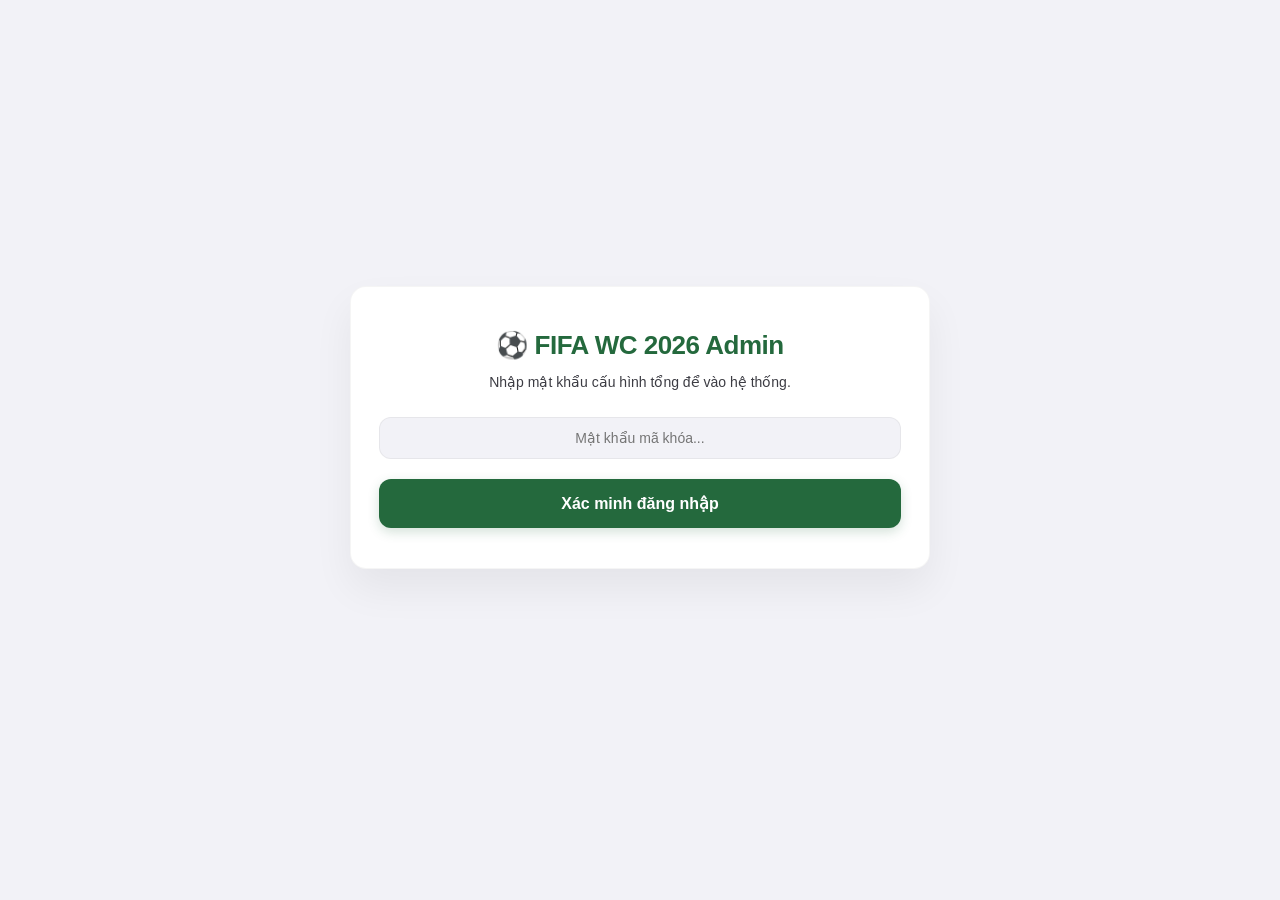
<file: admin.html>
<!doctype html>
<html lang="vi">
<head>
<meta charset="utf-8">
<meta name="viewport" content="width=device-width,initial-scale=1,viewport-fit=cover">
<title>Admin World Cup 2026 - LIVE & Banners</title>
<style>
  :root {
    --ios-bg: #FFFFFF;
    --ios-body-bg: #F2F2F7;
    --ios-text-main: #000000;
    --ios-text-sub: #3C3C43;
    --ios-primary: #007AFF;
    --ios-green: #34C759;
    --ios-red: #FF3B30;
    --theme-color: #24693D; /* Màu thương hiệu World Cup 2026 */
    --ios-radius: 16px;
    --ios-shadow-sm: 0 4px 12px rgba(0, 0, 0, 0.03), 0 1px 2px rgba(0, 0, 0, 0.02);
    --ios-shadow-md: 0 20px 40px rgba(0, 0, 0, 0.06);
    --input-bg: #E3E3E9;
  }

  *, *::before, *::after {
    box-sizing: border-box;
    -webkit-tap-highlight-color: transparent;
    outline: none;
  }

  body {
    font-family: -apple-system, BlinkMacSystemFont, "SF Pro Display", "SF Pro Text", "Segoe UI", Roboto, sans-serif;
    max-width: 620px;
    margin: 0 auto;
    padding: 0;
    background-color: var(--ios-body-bg);
    color: var(--ios-text-main);
    padding-bottom: calc(env(safe-area-inset-bottom, 24px) + 32px);
    line-height: 1.4;
  }

  /* --- LOGIN SCREEN MODERN UI --- */
  .login-screen {
    display: flex;
    flex-direction: column;
    align-items: center;
    justify-content: center;
    min-height: 95vh;
    padding: 20px;
  }
  
  .login-card {
    background: var(--ios-bg);
    border-radius: var(--ios-radius);
    padding: 40px 28px;
    width: 100%;
    box-shadow: var(--ios-shadow-md);
    border: 1px solid rgba(0, 0, 0, 0.04);
    text-align: center;
    animation: iosScaleUp 0.6s cubic-bezier(0.16, 1, 0.3, 1) both;
  }
  
  .login-title {
    margin: 0 0 10px 0;
    color: var(--theme-color);
    font-size: 26px;
    font-weight: 700;
    letter-spacing: -0.5px;
  }
  
  .login-input {
    width: 100%;
    padding: 14px 16px;
    border: 1px solid rgba(0, 0, 0, 0.06);
    background: var(--ios-body-bg);
    border-radius: 12px;
    margin-top: 24px;
    margin-bottom: 20px;
    font-size: 16px;
    text-align: center;
    transition: all 0.25s;
  }
  .login-input:focus {
    border-color: var(--theme-color);
    background: var(--ios-bg);
    box-shadow: 0 0 0 4px rgba(36, 105, 61, 0.15);
  }
  
  .login-btn {
    width: 100%;
    padding: 15px;
    background: var(--theme-color);
    color: white;
    border: none;
    border-radius: 12px;
    font-size: 16px;
    font-weight: 600;
    cursor: pointer;
    box-shadow: 0 4px 12px rgba(36, 105, 61, 0.2);
    transition: all 0.2s cubic-bezier(0.16, 1, 0.3, 1);
  }
  .login-btn:active, .btn:active {
    transform: scale(0.95);
    opacity: 0.9;
  }

  /* --- APP HEADER STICKY GLASS --- */
  .app-bar {
    background: rgba(255, 255, 255, 0.8);
    backdrop-filter: blur(20px);
    -webkit-backdrop-filter: blur(20px);
    position: sticky;
    top: 0;
    z-index: 90;
    padding: calc(env(safe-area-inset-top, 0px) + 16px) 20px 14px 20px;
    border-bottom: 0.5px solid rgba(0, 0, 0, 0.08);
    display: flex;
    justify-content: space-between;
    align-items: center;
  }
  .app-bar h1 {
    font-size: 19px;
    font-weight: 700;
    color: var(--theme-color);
    margin: 0;
    letter-spacing: -0.5px;
  }
  
  /* --- CONTAINERS & CONTROLS --- */
  .admin-content {
    display: none;
    padding: 16px;
  }
  .admin-content.authenticated {
    display: block;
    animation: iosReveal 0.6s cubic-bezier(0.16, 1, 0.3, 1) both;
  }

  .grid {
    display: grid;
    grid-template-columns: 1fr 1fr;
    gap: 16px;
  }
  @media (max-width: 480px) {
    .grid { grid-template-columns: 1fr; gap: 12px; }
  }

  .card {
    border: 1px solid rgba(0, 0, 0, 0.02);
    border-radius: var(--ios-radius);
    padding: 20px 18px;
    margin-bottom: 18px;
    background: var(--ios-bg);
    box-shadow: var(--ios-shadow-sm);
  }
  .card h2 {
    font-size: 16.5px;
    font-weight: 700;
    margin: 0 0 16px 0;
    letter-spacing: -0.3px;
    color: var(--ios-text-main);
    display: flex;
    align-items: center;
    gap: 6px;
  }
  .card h2::before {
    content: "";
    width: 4px;
    height: 14px;
    background: var(--theme-color);
    border-radius: 4px;
  }

  label {
    display: block;
    font-size: 13px;
    font-weight: 600;
    color: #636366;
    margin-bottom: 6px;
    padding-left: 2px;
  }

  /* --- MODERN CUSTOM IOS SWITCH --- */
  .toggle-container {
    display: flex;
    align-items: center;
    justify-content: space-between;
    background: var(--ios-body-bg);
    padding: 12px 16px;
    border-radius: 12px;
    cursor: pointer;
    user-select: none;
    transition: background 0.2s;
  }
  .toggle-title {
    font-size: 15px;
    font-weight: 600;
    color: var(--ios-text-main);
  }
  .switch {
    position: relative;
    display: inline-block;
    width: 51px;
    height: 31px;
  }
  .switch input { opacity: 0; width: 0; height: 0; }
  .slider {
    position: absolute;
    cursor: pointer;
    top: 0; left: 0; right: 0; bottom: 0;
    background-color: var(--input-bg);
    transition: .3s cubic-bezier(0.16, 1, 0.3, 1);
    border-radius: 34px;
  }
  .slider:before {
    position: absolute;
    content: "";
    height: 27px; width: 27px;
    left: 2px; bottom: 2px;
    background-color: white;
    transition: .3s cubic-bezier(0.16, 1, 0.3, 1);
    border-radius: 50%;
    box-shadow: 0 3px 8px rgba(0,0,0,0.15);
  }
  input:checked + .slider { background-color: var(--ios-green); }
  input:checked + .slider:before { transform: translateX(20px); }

  /* MODERN INPUT WRAPPER WITH CLEAR BUTTON */
  .input-wrapper {
    position: relative;
    display: flex;
    align-items: center;
    width: 100%;
  }
  
  input[type="url"], input[type="text"], input[type="password"], select {
    width: 100%;
    padding: 12px 14px;
    border: 1px solid rgba(0, 0, 0, 0.05);
    border-radius: 12px;
    background: var(--ios-body-bg);
    font-size: 14px;
    color: var(--ios-text-main);
    transition: all 0.2s ease;
    -webkit-appearance: none;
  }
  
  .input-wrapper input {
    padding-right: 36px;
  }
  
  input[type="url"]:focus, input[type="text"]:focus, input[type="password"]:focus, select:focus {
    border-color: var(--theme-color);
    background: var(--ios-bg);
    box-shadow: 0 0 0 3px rgba(36, 105, 61, 0.1);
  }

  .clear-btn {
    position: absolute;
    right: 10px;
    width: 20px;
    height: 20px;
    border-radius: 50%;
    background: rgba(0, 0, 0, 0.1);
    color: rgba(0, 0, 0, 0.5);
    border: none;
    display: none;
    align-items: center;
    justify-content: center;
    font-size: 11px;
    cursor: pointer;
    user-select: none;
    z-index: 5;
  }
  .input-wrapper input:not(:placeholder-shown) + .clear-btn {
    display: flex;
  }

  /* --- ACTIONS CONTAINER BUTTONS --- */
  .row-actions {
    display: flex;
    gap: 8px;
    align-items: center;
    background: var(--ios-body-bg);
    padding: 6px;
    border-radius: 14px;
    margin-top: 18px;
  }

  .btn {
    flex: 1;
    padding: 11px 16px;
    border: 0;
    border-radius: 10px;
    background: var(--ios-bg);
    color: var(--ios-text-main);
    font-size: 14px;
    font-weight: 600;
    cursor: pointer;
    box-shadow: 0 2px 4px rgba(0,0,0,0.04);
    transition: all 0.2s cubic-bezier(0.16, 1, 0.3, 1);
    display: inline-flex;
    align-items: center;
    justify-content: center;
    min-height: 40px;
    gap: 6px;
  }
  .btn.secondary {
    background: transparent;
    box-shadow: none;
    color: var(--ios-primary);
  }
  .btn.danger-action {
    background: rgba(255, 59, 48, 0.1);
    color: var(--ios-red);
    box-shadow: none;
  }
  .btn.danger-action:hover {
    background: var(--ios-red);
    color: #fff;
  }
  .btn.primary-action {
    background: var(--theme-color);
    color: #fff;
    box-shadow: 0 2px 6px rgba(36, 105, 61, 0.2);
  }
  .btn.icon-only {
    width: 44px;
    height: 44px;
    min-height: 44px;
    padding: 0;
    flex: none;
    border-radius: 12px;
  }
  .btn:disabled {
    background: rgba(0,0,0,0.05);
    color: #AEAEB2;
    box-shadow: none;
    cursor: not-allowed;
  }
  .btn svg {
    width: 18px;
    height: 18px;
    fill: currentColor;
    transition: transform 0.2s ease;
  }
  .btn:active svg {
    transform: scale(0.88);
  }

  /* --- BADGE STATUS --- */
  .status-wrapper {
    margin-top: 12px;
    min-height: 24px;
    display: flex;
    flex-wrap: wrap;
    gap: 6px;
  }
  .badge {
    display: inline-flex;
    align-items: center;
    padding: 4px 10px;
    border-radius: 20px;
    font-size: 12px;
    font-weight: 600;
    animation: iosReveal 0.3s ease both;
  }
  .badge.info { background: rgba(0, 122, 255, 0.1); color: var(--ios-primary); }
  .badge.success { background: rgba(52, 199, 89, 0.15); color: #248A3D; }
  .badge.error { background: rgba(255, 59, 48, 0.1); color: var(--ios-red); }

  .banner-block {
    background: var(--ios-body-bg);
    padding: 14px;
    border-radius: 12px;
    margin-bottom: 12px;
    border: 1px solid rgba(0, 0, 0, 0.02);
  }
  .banner-block h3 {
    margin: 0 0 10px 0;
    font-size: 14px;
    font-weight: 700;
    color: var(--theme-color);
  }
  
  .loading {
    display: inline-block;
    width: 14px;
    height: 14px;
    border: 2px solid rgba(0,0,0,0.1);
    border-top: 2px solid currentColor;
    border-radius: 50%;
    animation: spin 0.8s linear infinite;
    margin-right: 8px;
  }
  
  @keyframes spin {
    0% { transform: rotate(0deg); }
    100% { transform: rotate(360deg); }
  }
  @keyframes iosScaleUp {
    from { transform: scale(0.95); opacity: 0; }
    to { transform: scale(1); opacity: 1; }
  }
  @keyframes iosReveal {
    from { transform: translateY(8px); opacity: 0; }
    to { transform: translateY(0); opacity: 1; }
  }
  
  /* --- SYSTEM DARK MODE --- */
  @media (prefers-color-scheme: dark){
    :root {
      --ios-bg: #1C1C1E;
      --ios-body-bg: #000000;
      --ios-text-main: #FFFFFF;
      --ios-text-sub: #AEAEB2;
      --input-bg: #3A3A3C;
      --ios-shadow-sm: 0 4px 14px rgba(0,0,0,0.25);
    }
    body { background-color: var(--ios-body-bg); color: var(--ios-text-main); }
    .app-bar { background: rgba(28, 28, 30, 0.8); border-bottom-color: rgba(255, 255, 255, 0.06); }
    .toggle-container { background: #2C2C2E; }
    .banner-block { background: #2C2C2E; }
    input[type="url"], input[type="text"], input[type="password"], select { background: #2C2C2E; border-color: rgba(255,255,255,0.02); color: #FFF; }
    .btn { background: #2C2C2E; color: #FFFFFF; }
    .btn.secondary { color: var(--ios-primary); }
    .btn.danger-action { background: rgba(255, 39, 30, 0.15); color: #FF453A; }
    .btn.primary-action { background: var(--theme-color); color: #fff; }
    .row-actions { background: #1C1C1E; border: 1px solid rgba(255,255,255,0.05); }
    .btn:disabled { background: #3A3A3C; color: #747476; }
    .loading { border-color: rgba(255,255,255,0.1); }
    .badge.success { background: rgba(52, 199, 89, 0.2); color: #34C759; }
    label { color: #AEAEB2; }
    .clear-btn { background: rgba(255, 255, 255, 0.15); color: rgba(255, 255, 255, 0.7); }
    optgroup { background: #1C1C1E; color: #FFF; }
  }
</style>
</head>
<body>

  <!-- Screen 1: Login -->
  <div id="loginScreen" class="login-screen">
    <div class="login-card">
      <h1 class="login-title">⚽ FIFA WC 2026 Admin</h1>
      <p style="color: var(--ios-text-sub); margin: 0; font-size: 14px;">Nhập mật khẩu cấu hình tổng để vào hệ thống.</p>
      <input type="password" id="loginPassword" class="login-input" placeholder="Mật khẩu mã khóa..." />
      <button class="login-btn" onclick="checkPassword()">Xác minh đăng nhập</button>
      <div id="loginError" class="login-error" style="display: none; color: var(--ios-red); font-size: 13px; margin-top: 12px; font-weight: 600;"></div>
    </div>
  </div>

  <!-- Screen 2: Control Panel Content -->
  <div id="adminContent" class="admin-content">
    <header class="app-bar">
      <h1>🎛️ Control Panel</h1>
      <button class="btn secondary" onclick="logout()" style="font-size: 12px; padding: 6px 12px; border-radius: 8px; min-height: auto; flex: none;">Đăng xuất</button>
    </header>

    <div class="app-content" style="padding-top: 16px;">
      
      <!-- Khối cấu hình API kết nối -->
      <div class="card">
        <h2>Kết nối dữ liệu</h2>
        <div class="grid">
          <div>
            <label>API Endpoint (Worker URL)</label>
            <div class="input-wrapper">
              <input id="api" type="url" value="https://vip.phaivan6593.workers.dev/api/config" required placeholder=" ">
              <button class="clear-btn" onclick="clearInput('api')">✕</button>
            </div>
          </div>
          <div>
            <label>Admin Token (Bearer Key)</label>
            <input id="token" type="password" placeholder="Mã bảo mật lưu dữ liệu" required>
          </div>
        </div>
        
        <div class="row-actions">
          <button class="btn" id="load">Tải cấu hình</button>
          <button class="btn secondary" id="ping">Kiểm tra kết nối</button>
          <button class="btn primary-action" id="save">Lưu cấu hình</button>
        </div>
        
        <div class="status-wrapper">
          <span id="status"></span>
          <span id="save_status"></span>
        </div>
      </div>

      <!-- Khối điều khiển luồng phát trực tiếp -->
      <div class="card">
        <h2>Luồng phát LIVE</h2>
        <div class="grid" style="margin-bottom: 14px;">
          <div class="toggle-container" onclick="document.getElementById('live_enabled').click();">
            <span class="toggle-title">Kích hoạt LIVE</span>
            <label class="switch">
              <input type="checkbox" id="live_enabled" onclick="event.stopPropagation();">
              <span class="slider"></span>
            </label>
          </div>
          
          <div class="toggle-container" onclick="document.getElementById('show_live_on_home').click();">
            <span class="toggle-title">Show ở Trang Chủ</span>
            <label class="switch">
              <input type="checkbox" id="show_live_on_home" onclick="event.stopPropagation();">
              <span class="slider"></span>
            </label>
          </div>
        </div>
        
        <!-- Dropdown Chọn nhanh danh sách nguồn m3u8 -->
        <label>Chọn từ danh sách BLV</label>
        <select id="blv_selector" onchange="selectBLV(this.value)" style="margin-bottom: 12px; background-image: url('data:image/svg+xml;charset=US-ASCII,%3Csvg%20xmlns%3D%22http%3A%2F%2Fwww.w3.org%2F2000%2Fsvg%22%20width%3D%22292.4%22%20height%3D%22292.4%22%3E%3Cpath%20fill%3D%22%23636366%22%20d%3D%22M287%2069.4a17.6%2017.6%200%200%200-13-5.4H18.4c-5%200-9.3%201.8-12.9%205.4A17.6%2017.6%200%200%200%200%2082.2c0%205%201.8%209.3%205.4%2012.9l128%20127.9c3.6%203.6%207.8%205.4%2012.8%205.4s9.2-1.8%2012.8-5.4L287%2095c3.5-3.5%205.4-7.8%205.4-12.8%200-5-1.9-9.2-5.5-12.8z%22%2F%3E%3C%2Fsvg%3E'); background-repeat: no-repeat; background-position: right 14px top 50%; background-size: 12px auto; padding-right: 35px;">
          <option value="">-- Chọn một Bình Luận Viên --</option>
          
          <optgroup label="Danh sách nguồn mới cập nhật">
            <option value="https://alive.yarncdn.live/tdtv_blv_taotinhtao/tracks-v2a1/mono.m3u8" style="color: #24693D; font-weight: bold;">• BLV TÁO GIÀ</option>
            <option value="https://alive.yarncdn.live/tdtv_blv_phanca/tracks-v2a1/mono.m3u8" style="color: #24693D; font-weight: bold;">• BLV PHAN CA</option>
            <option value="https://alive.yarncdn.live/tdtv_blv_phanliem/tracks-v2a1/mono.m3u8" style="color: #24693D; font-weight: bold;">• BLV LƯƠNG BỔNG</option>
            <option value="https://alive.yarncdn.live/tdtv_blv_phanquay/tracks-v2a1/mono.m3u8" style="color: #24693D; font-weight: bold;">• BLV PHAN QUAY</option>
            <option value="https://alive.yarncdn.live/tdtv_blv_taovannghe/tracks-v2a1/mono.m3u8" style="color: #24693D; font-weight: bold;">• BLV THẦN THÔNG</option>
            <option value="https://alive.yarncdn.live/tdtv_blv_phananh/tracks-v2a1/mono.m3u8" style="color: #24693D; font-weight: bold;">• BLV PHAN ANH</option>
          </optgroup>

          <optgroup label="Danh sách nguồn cũ">
            <option value="https://live05.bfgrut.app/live/59444581.m3u8">BLV PESSI</option>
            <option value="https://live05.bfgrut.app/live/14830711.m3u8">BLV GÀ VÀNG</option>
            <option value="https://live05.bfgrut.app/live/90865415.m3u8">BLV 247</option>
            <option value="https://live05.bfgrut.app/live/16226575.m3u8">BLV FANTA</option>
            <option value="https://live05.bfgrut.app/live/99121525.m3u8">BLV BÍ ĐAO</option>
            <option value="https://live05.bfgrut.app/live/87379114.m3u8">BLV COZY</option>
            <option value="https://live05.bfgrut.app/live/82054853.m3u8">BLV ROCK STAR</option>
            <option value="https://live05.bfgrut.app/live/19919577.m3u8">BLV Pocari</option>
            <option value="https://live05.bfgrut.app/live/78905744.m3u8">BLV 7UP</option>
            <option value="https://live05.bfgrut.app/live/24561735.m3u8">BLV COCA</option>
            <option value="https://live05.bfgrut.app/live/08552895.m3u8">BLV C2</option>
          </optgroup>
        </select>

        <!-- Ô nhập liệu thủ công / Hiển thị link đã chọn và Nút Xoá khỏi danh sách hiển thị -->
        <label>Đường dẫn tài nguyên luồng phát (Live URL)</label>
        <div class="grid" style="grid-template-columns: 1fr auto; gap: 8px; align-items: center;">
          <div class="input-wrapper">
            <input id="live_url" type="url" placeholder="Chọn ở trên hoặc tự dán link stream (.m3u8, .mp4...) vào đây">
            <button class="clear-btn" onclick="clearInput('live_url')">✕</button>
          </div>
          
          <!-- Icon Thùng Rác Xoá (SF Trash Icon) -->
          <button id="delete_blv_btn" class="btn danger-action icon-only" onclick="deleteSelectedBLV()" style="display: none;" title="Xoá BLV đang chọn">
            <svg viewBox="0 0 24 24"><path d="M6 19c0 1.1.9 2 2 2h8c1.1 0 2-.9 2-2V7H6v12zM19 4h-3.5l-1-1h-5l-1 1H5v2h14V4z"/></svg>
          </button>
        </div>
      </div>

      <!-- Khối liên kết đích quảng cáo -->
      <div class="card">
        <h2>Cấu hình Slider Banners Khuyến Mãi (Tối đa 5)</h2>
        <div id="bannerInputsContainer">
          <!-- Banner 1 -->
          <div class="banner-block">
            <h3>Banner 1</h3>
            <div class="grid">
              <div>
                <label>Link Đích (Href)</label>
                <div class="input-wrapper">
                  <input id="b1_href" type="url" placeholder="https://...">
                  <button class="clear-btn" onclick="clearInput('b1_href')">✕</button>
                </div>
              </div>
              <div><label>Link Ảnh (Image Src)</label><input id="b1_img" type="text" placeholder="789bet.gif"></div>
            </div>
          </div>
          <!-- Banner 2 -->
          <div class="banner-block">
            <h3>Banner 2</h3>
            <div class="grid">
              <div>
                <label>Link Đích (Href)</label>
                <div class="input-wrapper">
                  <input id="b2_href" type="url" placeholder="https://...">
                  <button class="clear-btn" onclick="clearInput('b2_href')">✕</button>
                </div>
              </div>
              <div><label>Link Ảnh (Image Src)</label><input id="b2_img" type="text" placeholder="qq88.gif"></div>
            </div>
          </div>
          <!-- Banner 3 -->
          <div class="banner-block">
            <h3>Banner 3</h3>
            <div class="grid">
              <div>
                <label>Link Đích (Href)</label>
                <div class="input-wrapper">
                  <input id="b3_href" type="url" placeholder="https://...">
                  <button class="clear-btn" onclick="clearInput('b3_href')">✕</button>
                </div>
              </div>
              <div><label>Link Ảnh (Image Src)</label><input id="b3_img" type="text" placeholder="new88.gif"></div>
            </div>
          </div>
          <!-- Banner 4 -->
          <div class="banner-block">
            <h3>Banner 4</h3>
            <div class="grid">
              <div>
                <label>Link Đích (Href)</label>
                <div class="input-wrapper">
                  <input id="b4_href" type="url" placeholder="https://...">
                  <button class="clear-btn" onclick="clearInput('b4_href')">✕</button>
                </div>
              </div>
              <div><label>Link Ảnh (Image Src)</label><input id="b4_img" type="text" placeholder="jun88.gif"></div>
            </div>
          </div>
          <!-- Banner 5 -->
          <div class="banner-block">
            <h3>Banner 5</h3>
            <div class="grid">
              <div>
                <label>Link Đích (Href)</label>
                <div class="input-wrapper">
                  <input id="b5_href" type="url" placeholder="https://...">
                  <button class="clear-btn" onclick="clearInput('b5_href')">✕</button>
                </div>
              </div>
              <div><label>Link Ảnh (Image Src)</label><input id="b5_img" type="text" placeholder="hi88.gif"></div>
            </div>
          </div>
        </div>
      </div>
    </div>
  </div>

<script>
const ADMIN_PASSWORD = "353508"; 
const SESSION_KEY = "admin_authenticated";
const bannerIndices = [1, 2, 3, 4, 5];
let autoSaveTimeout = null;
let isSyncingData = false;

function selectBLV(url) {
  const deleteBtn = document.getElementById("delete_blv_btn");
  const selector = document.getElementById("blv_selector");
  
  if (url) {
    document.getElementById("live_url").value = url;
    deleteBtn.style.display = selector.selectedIndex > 0 ? "inline-flex" : "none";
    triggerAutoSave();
  } else {
    deleteBtn.style.display = "none";
  }
}

function deleteSelectedBLV() {
  const selector = document.getElementById("blv_selector");
  const selectedIndex = selector.selectedIndex;
  
  if (selectedIndex <= 0) return;
  
  const selectedOption = selector.options[selectedIndex];
  const confirmDelete = confirm(`❓ Bạn có chắc chắn muốn ẩn tạm thời "${selectedOption.textContent}" khỏi danh sách hiển thị không?`);
  
  if (confirmDelete) {
    selectedOption.remove();
    
    selector.value = "";
    document.getElementById("live_url").value = "";
    document.getElementById("delete_blv_btn").style.display = "none";
    
    showStatus("save_status", "Đã ẩn BLV khỏi danh sách!", "success");
    triggerAutoSave();
  }
}

function clearInput(id) {
  const input = document.getElementById(id);
  input.value = "";
  input.focus();
  if (id === 'live_url') {
    document.getElementById("blv_selector").value = "";
    document.getElementById("delete_blv_btn").style.display = "none";
  }
  triggerAutoSave();
}

function checkPassword() {
  const password = document.getElementById("loginPassword").value;
  const errorEl = document.getElementById("loginError");
  
  if (password === ADMIN_PASSWORD) {
    sessionStorage.setItem(SESSION_KEY, "true");
    showAdminContent();
    errorEl.style.display = "none";
  } else {
    errorEl.textContent = "Mật mã bảo mật không chính xác!";
    errorEl.style.display = "block";
    document.getElementById("loginPassword").value = "";
    document.getElementById("loginPassword").focus();
  }
}

function showAdminContent() {
  document.getElementById("loginScreen").style.display = "none";
  document.getElementById("adminContent").classList.add("authenticated");
  initAutoSaveListeners();
}

function logout() {
  sessionStorage.removeItem(SESSION_KEY);
  document.getElementById("loginScreen").style.display = "flex";
  document.getElementById("adminContent").classList.remove("authenticated");
  document.getElementById("loginPassword").value = "";
}

window.addEventListener('load', () => {
  if (sessionStorage.getItem(SESSION_KEY) === "true") showAdminContent();
  document.getElementById("loginPassword").addEventListener("keypress", function(e) {
    if (e.key === "Enter") checkPassword();
  });
});

function setLoading(buttonId, isLoading, originalText) {
  const btn = document.getElementById(buttonId);
  if (!btn) return;
  if (isLoading) {
    btn.disabled = true;
    btn.innerHTML = `<span class="loading"></span>${originalText}`;
  } else {
    btn.disabled = false;
    btn.innerHTML = originalText;
  }
}

function showStatus(targetId, text, type) {
  const el = document.getElementById(targetId);
  if (!el) return;
  if (!text) { 
    el.innerHTML = ''; 
  } else {
    el.innerHTML = `<span class="badge ${type}">${text}</span>`;
  }
}

function triggerAutoSave() {
  if (isSyncingData) return;
  
  const token = document.getElementById("token").value.trim();
  if (!token) {
    showStatus("save_status", "Auto-save chờ nhập Admin Token...", "info");
    return;
  }

  clearTimeout(autoSaveTimeout);
  showStatus("save_status", "Thay đổi đã ghi nhận...", "info");
  
  autoSaveTimeout = setTimeout(() => {
    document.getElementById("save").click();
  }, 1500); 
}

function initAutoSaveListeners() {
  const inputs = document.querySelectorAll('#live_enabled, #show_live_on_home, #live_url, #blv_selector, [id^="b"][id$="_href"], [id^="b"][id$="_img"]');
  inputs.forEach(input => {
    if (input.type === 'checkbox' || input.tagName === 'SELECT') {
      input.addEventListener('change', triggerAutoSave);
    } else {
      input.addEventListener('input', triggerAutoSave);
    }
  });
}

// SỰ KIỆN: PING
document.getElementById("ping").onclick = async () => {
  const apiUrl = document.getElementById("api").value;
  showStatus("save_status", "", ""); 
  showStatus("status", "Đang kết nối...", "info");
  setLoading("ping", true, "Kiểm tra kết nối");
  
  try {
    const r = await fetch(apiUrl, { method: "GET", cache: "no-store", headers: { "Accept": "application/json" } });
    if (r.ok) {
      showStatus("status", "Kết nối thành công (API OK)", "success");
    } else {
      showStatus("status", `Lỗi phản hồi HTTP: ${r.status}`, "error");
    }
  } catch (e) {
    showStatus("status", "Không thể kết nối đến Worker.", "error");
  } finally {
    setLoading("ping", false, "Kiểm tra kết nối");
  }
};

// SỰ KIỆN: GET LOAD
document.getElementById("load").onclick = async () => {
  const apiUrl = document.getElementById("api").value;
  showStatus("save_status", "", "");
  showStatus("status", "Đang đồng bộ...", "info");
  setLoading("load", true, "Tải cấu hình");
  isSyncingData = true;
  
  try {
    const r = await fetch(apiUrl, { method: "GET", cache: "no-store", headers: { "Accept": "application/json" } });
    if (!r.ok) throw new Error(`HTTP ${r.status}`);
    
    const d = await r.json();
    document.getElementById("live_enabled").checked = !!d.live_enabled;
    document.getElementById("show_live_on_home").checked = !!d.show_live_on_home;
    
    const currentLiveUrl = d.live_url || "";
    document.getElementById("live_url").value = currentLiveUrl;
    
    const selectEl = document.getElementById("blv_selector");
    selectEl.value = ""; 
    for (let i = 0; i < selectEl.options.length; i++) {
      if (selectEl.options[i].value === currentLiveUrl) {
        selectEl.value = currentLiveUrl;
        break;
      }
    }
    
    document.getElementById("delete_blv_btn").style.display = selectEl.selectedIndex > 0 ? "inline-flex" : "none";
    
    bannerIndices.forEach((num, idx) => {
      const apiBanner = (Array.isArray(d.banners) && d.banners[idx]) ? d.banners[idx] : null;
      document.getElementById(`b${num}_href`).value = apiBanner && apiBanner.href && apiBanner.href !== "#" ? apiBanner.href : "";
      document.getElementById(`b${num}_img`).value = apiBanner && apiBanner.img ? apiBanner.img : "";
    });
    
    showStatus("status", "Đồng bộ cấu hình OK!", "success");
  } catch (e) {
    showStatus("status", "Lỗi đồng bộ dữ liệu.", "error");
  } finally {
    setLoading("load", false, "Tải cấu hình");
    setTimeout(() => { isSyncingData = false; }, 200);
  }
};

// SỰ KIỆN: POST SAVE
document.getElementById("save").onclick = async () => {
  const apiUrl = document.getElementById("api").value;
  const token = document.getElementById("token").value;
  showStatus("status", "", "");
  
  if (!token.trim()) {
    showStatus("save_status", "Thiếu Admin Token!", "error");
    document.getElementById("token").focus();
    return;
  }
  
  showStatus("save_status", "Đang đẩy dữ liệu...", "info");
  setLoading("save", true, "Lưu cấu hình");
  
  const bannerArray = bannerIndices.map(num => {
    return {
      href: document.getElementById(`b${num}_href`).value.trim() || "#",
      img: document.getElementById(`b${num}_img`).value.trim() || ""
    };
  });
  
  const body = {
    live_enabled: document.getElementById("live_enabled").checked,
    show_live_on_home: document.getElementById("show_live_on_home").checked,
    live_url: document.getElementById("live_url").value.trim(),
    banners: bannerArray
  };
  
  try {
    const r = await fetch(apiUrl, {
      method: "POST",
      headers: { 
        "Content-Type": "application/json", 
        "Authorization": "Bearer " + token.trim(), 
        "Accept": "application/json" 
      },
      body: JSON.stringify(body)
    });
    
    if (r.ok) {
      showStatus("save_status", "Hệ thống đã tự động cập nhật!", "success");
    } else if (r.status === 401) {
      showStatus("save_status", "Token sai hoặc hết hạn!", "error");
    } else {
      showStatus("save_status", `Lỗi hệ thống: ${r.status}`, "error");
    }
  } catch (e) {
    showStatus("save_status", "Sự cố đường truyền dữ liệu.", "error");
  } finally {
    setLoading("save", false, "Lưu cấu hình");
  }
};
</script>
</body>
</html>
</file>
